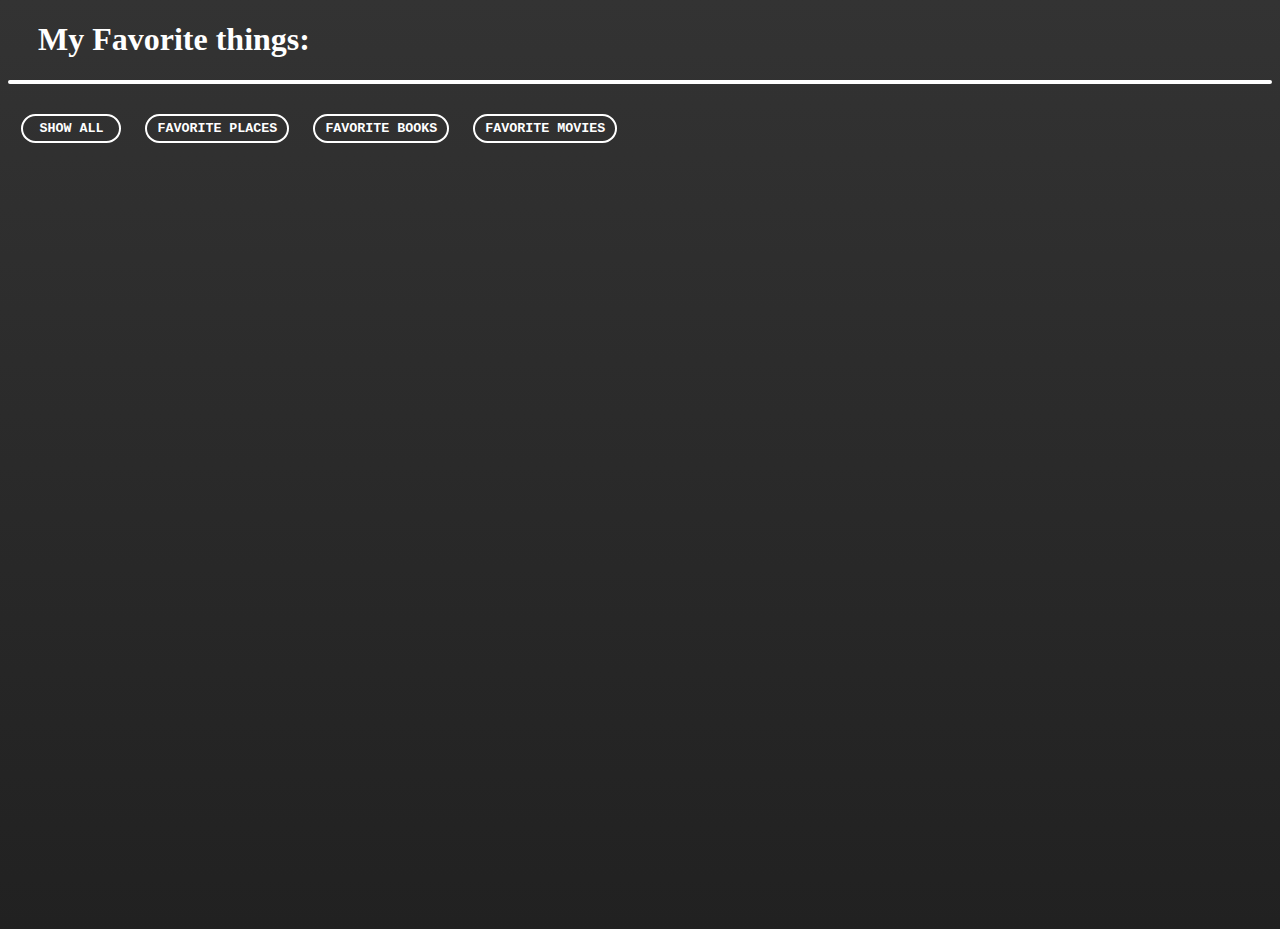
<file: index.html>
<!DOCTYPE html>
<html lang="en">
<head>
    <meta charset="UTF-8">
    <meta http-equiv="X-UA-Compatible" content="IE=edge">
    <meta name="viewport" content="width=device-width, initial-scale=1.0">
    <title>Document</title>
    <link rel="stylesheet" href="style.css">
    <script src="script.js"></script>
</head>
<body>
    <h1 id="main-header">My Favorite things:</h1>
    <hr id="hr-main">
    <div id="container">
        <a href="sa.html"><button class="button-main">Show All</button></a>
<a href="mfp.html"><button  class="button-main">Favorite Places</button></a>
<a href="mfb.html"><button  class="button-main">Favorite Books</button></a>
<a href="mfm.html"><button  class="button-main">Favorite Movies</button></a>
    </div>
    <div class="loader"></div>
</body>
</html>
</file>
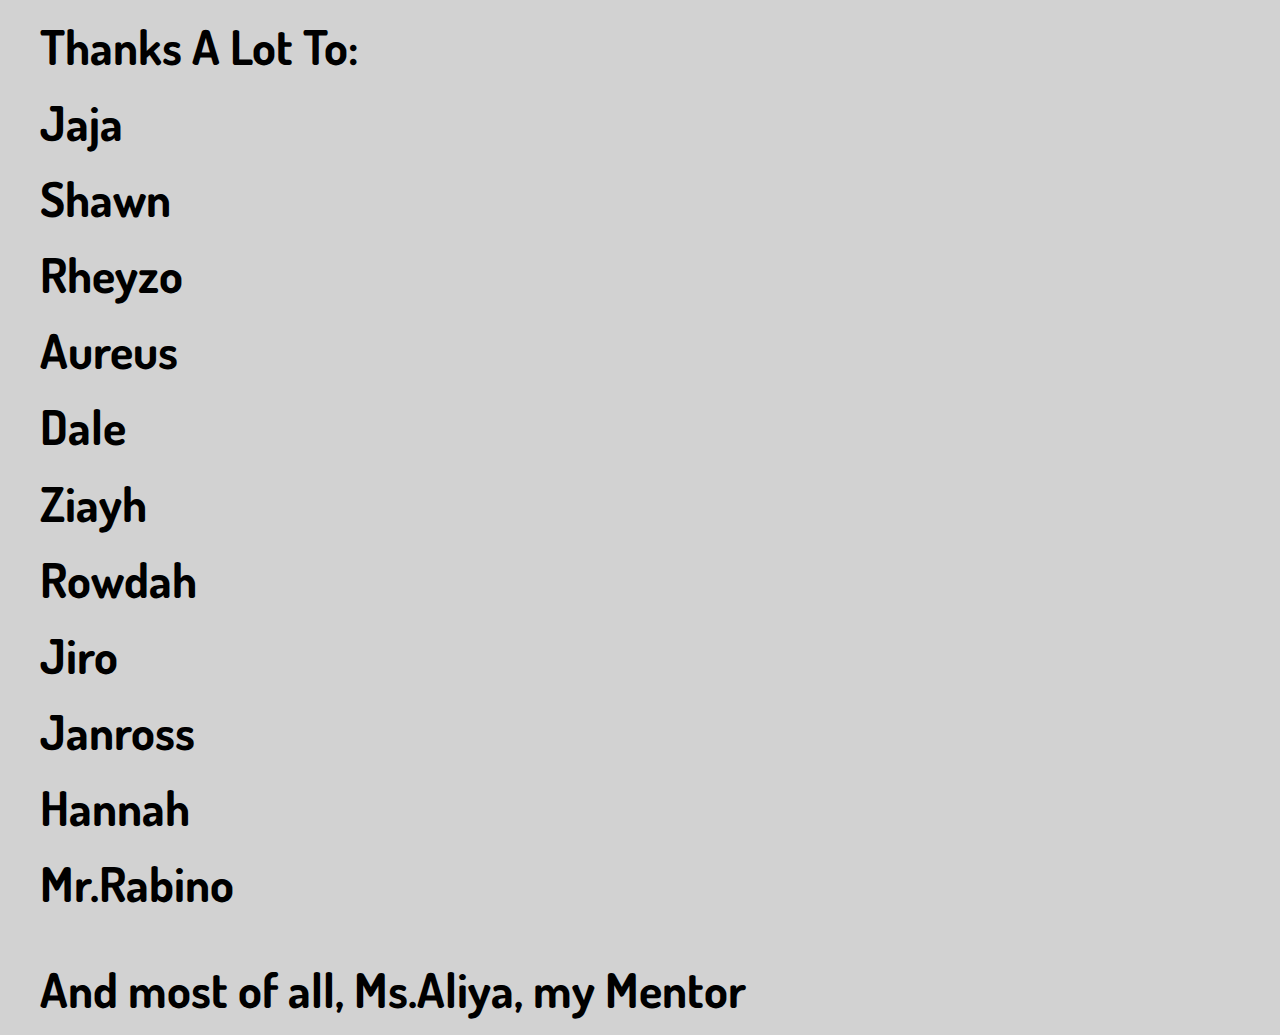
<file: credits.html>
<!DOCTYPE html>
<html lang="en">
<head>
    <meta charset="UTF-8">
    <meta http-equiv="X-UA-Compatible" content="IE=edge">
    <meta name="viewport" content="width=device-width, initial-scale=1.0">
    <title>Document</title>
    <link rel="stylesheet" href="style.css">
    <script src="script.js"></script>
</head>
<body>
    <div class="wrapper">
        
        <h1 ><a href="#" class="effect-underline">Thanks A Lot To:</a></h1>
        <h1 ><a href="#" class="effect-underline">Jaja</a></h1>
        <h1 ><a href="#" class="effect-underline">Shawn</a></h1>
        <h1 ><a href="#" class="effect-underline">Rheyzo</a></h1>
        <h1 ><a href="#" class="effect-underline">Aureus</a></h1>
        <h1 ><a href="#" class="effect-underline">Dale</a></h1>
        <h1 ><a href="#" class="effect-underline">Ziayh</a></h1>
        <h1 ><a href="#" class="effect-underline">Rowdah</a></h1>
        <h1 ><a href="#" class="effect-underline">Jiro</a></h1>
        <h1 ><a href="#" class="effect-underline">Janross</a></h1>
        <h1 ><a href="#" class="effect-underline">Hannah</a></h1>
        <h1 ><a href="#" class="effect-underline">Mr.Rabino</a></h1>
        <br>
        <h1 ><a href="#" class="effect-underline">And most of all, Ms.Aliya, my Mentor</a></h1>
        </div>
        <div class="loader"></div>
    <style>
        @import url(https://fonts.googleapis.com/css?family=Dosis:300,400);
        body{
	margin:0;
	padding:0;
	font-family:"arial",heletica,sans-serif;
	font-size:12px;
    background: #7775 url('https://i.pinimg.com/originals/23/d7/4e/23d74e06260d45a85d81e9a877a0c0f2.jpg') repeat 0 0;
	-webkit-animation: 10s linear 0s normal none infinite animate;
	-moz-animation: 10s linear 0s normal none infinite animate;
	-ms-animation: 10s linear 0s normal none infinite animate;
	-o-animation: 10s linear 0s normal none infinite animate;
	animation: 10s linear 0s normal none infinite animate;
 
}
 
@-webkit-keyframes animate {
	from {background-position:0 0;}
	to {background-position: 500px 0;}
}
 
@-moz-keyframes animate {
	from {background-position:0 0;}
	to {background-position: 500px 0;}
}
 
@-ms-keyframes animate {
	from {background-position:0 0;}
	to {background-position: 500px 0;}
}
 
@-o-keyframes animate {
	from {background-position:0 0;}
	to {background-position: 500px 0;}
}
 
@keyframes animate {
	from {background-position:0 0;}
	to {background-position: 500px 0;}
}

.wrapper {
  display: block;
  position: absolute;
 text-indent: 20px;
}
h1 a {
   color: black;
  font-size: 2em;
  text-decoration: none;
  display: inline-block;
  position: relative;
  font-family: 'Dosis', sans-serif;

}
a.effect-underline:after {
	content: '';
  position: absolute;
  left: 0px;
  display: inline-block;
  height: 1em;
  width: 100%;
  border-bottom: 1px solid;
  margin-top: 10px;
  opacity: 0;
	-webkit-transition: opacity 0.35s, -webkit-transform 0.35s;
	transition: opacity 0.35s, transform 0.35s;
	-webkit-transform: scale(0,1);
	transform: scale(0,1);
    border-radius: 5px;
}

a.effect-underline:hover:after {
  opacity: 1;
	-webkit-transform: scale(1);
	transform: scale(1);
}
    </style>
   
</body>
</html>
</file>
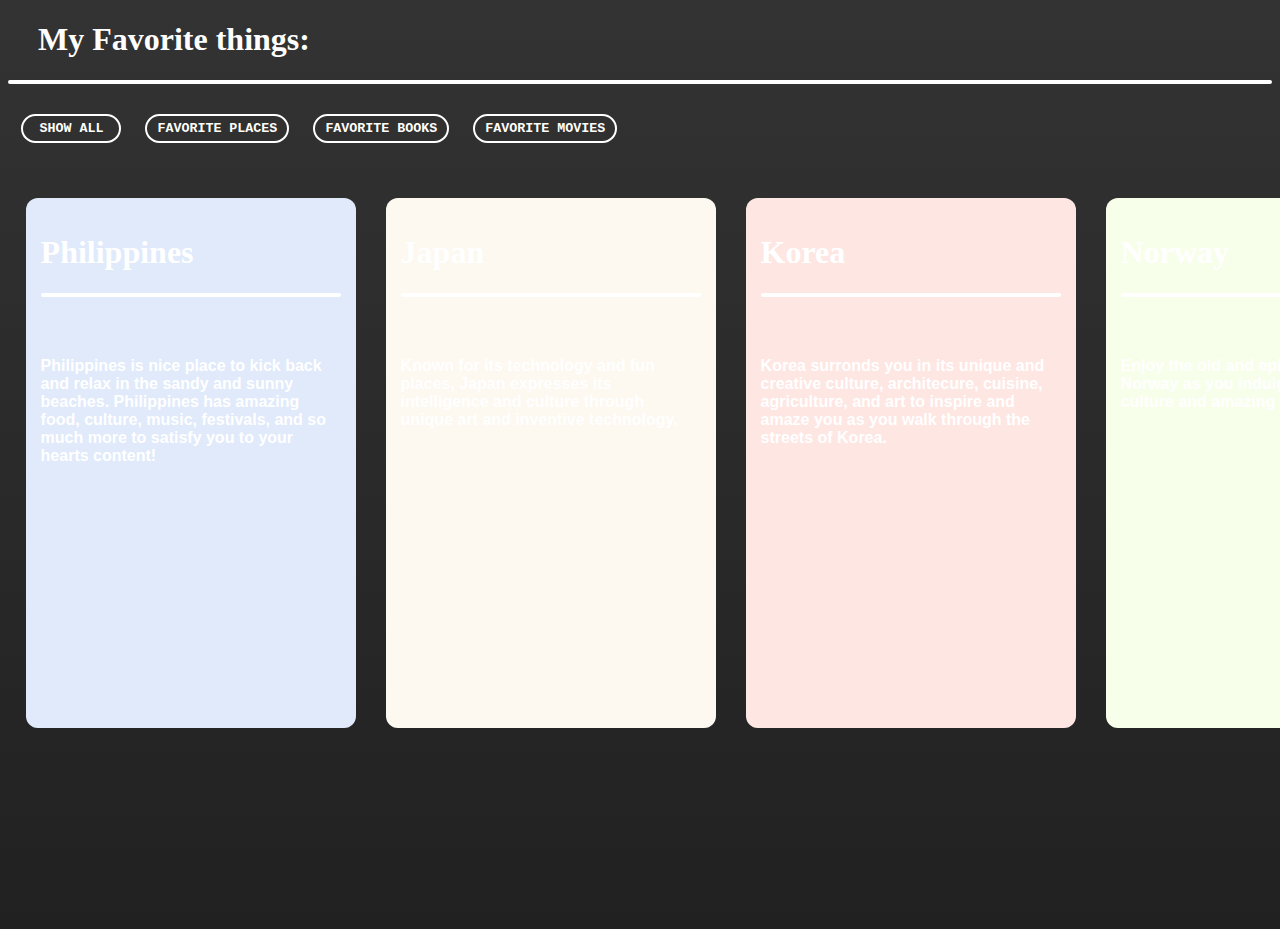
<file: mfp.html>
<!DOCTYPE html>
<html lang="en">
<head>
    <meta charset="UTF-8">
    <meta http-equiv="X-UA-Compatible" content="IE=edge">
    <meta name="viewport" content="width=device-width, initial-scale=1.0">
    <title>Document</title>
    <link rel="stylesheet" href="style.css">
    <script src="script.js"></script>
</head>
<body>
    <h1 id="main-header">My Favorite things:</h1>
  
    <hr id="hr-main">
    <div id="container">
        <a href="sa.html"><button class="button-main">Show All</button></a>
<a href="mfp.html"><button  class="button-main">Favorite Places</button></a>
<a href="mfb.html"><button  class="button-main">Favorite Books</button></a>
<a href="mfm.html"><button  class="button-main">Favorite Movies</button></a>
    </div>
    
    <div id="container-main">
        <div class="cb" id="cp1"><h1 class="title-cb">Philippines</h1><hr class="hr">
            <br>
            <br>
            <p class="p-main">Philippines is nice place to kick back and relax in the sandy and sunny beaches. Philippines has amazing food, culture, music, festivals, and so much more to satisfy you to your hearts content!</p>
        </div>     

        <div class="cb" id="cp2"><h1  class="title-cb">Japan</h1><hr class="hr">
            <br>
            <Br>
            <p class="p-main">Known for its technology and fun places, Japan expresses its intelligence and culture through unique art and inventive technology.</p>
        </div>

        <div class="cb" id="cp3"><h1 class="title-cb">Korea</h1>
            <hr class="hr">
            <br>
            <br>
            <p class="p-main">Korea surronds you in its unique and creative culture, architecure, cuisine, agriculture, and art to inspire and amaze you as you walk through the streets of Korea.</p></div>
        <div class="cb" id="cp4"><h1 class="title-cb">Norway</h1>
            <hr class="hr">
            <br>
            <br>
            <p class="p-main">Enjoy the old and epic history in Norway as you indulge yourself in its culture and amazing veiws</p></div>  
    </div>
    <div class="loader"></div>
</body>
</html>
</file>
<file: style.css>
body{
background: linear-gradient(to bottom, #333, #212121);
background-repeat: no-repeat;
height: 100vh;
}



#hr-main{
    border: 2px solid white;
    border-radius: 50px;
}

#main-header{
    font-family:verdana;
    text-indent: 30px;
    color: white;
}

#container{
    position: absolute;
    top: 11%;
    left:.5% ;
    display: inline-block;
    padding:5px ;
}

.button-main{
    background: none;
    padding: 5px 10px;
    font-family: monospace;
    min-width: 100px;
    border: 2px solid white;
    text-transform: uppercase;
    margin: 10px;
    cursor: pointer;
    transition: .5s ease-in-out;
    border-radius:20px ;
    font-weight: 100px;
    position: relative;
    color: white;
    font-weight: 900;
}

.button-main:hover{
    color: black ;
    background-color:white ;
    }

    #container-main{
        position: absolute;
        top: 22%;
        left: 2%;
        display: flex;
        flex-direction: row;
        gap:30px;
    }

    .cb{
background-color: white;
width: 300px;
height: 500px;
display: inline-block;
border-radius:12px ;
transition: transform 0.5s ease-in-out;
position: relative;
overflow:hidden ;
padding: 15px;
font-family: helvetica;
    }
    .cb_{
        background-color: white;
        width: 300px;
        height: 300px;
        display: inline-block;
        border-radius:12px ;
        transition: transform 0.5s ease-in-out;
        position: relative;
        overflow:hidden ;
        padding: 15px;
        font-family: helvetica;
        justify-content: center;
        display: flex;
            }
            .cb-1{
                width: 250px;
                height: 300px;
                display: inline-block;
                border-radius:12px ;
                transition: transform 0.5s ease-in-out;
                position: relative;
                overflow:hidden ;
                padding: 15px;
                font-family: helvetica;
                    }
                    .cb-2{
                        width: 250px;
                        height: 300px;
                        display: inline-block;
                        border-radius:12px ;
                        transition: transform 0.5s ease-in-out;
                        position: relative;
                        overflow:hidden ;
                        padding: 15px;
                        font-family: helvetica;
                            }
                            .cb-2-img{
                                width: 210px;
                                height: 260px;
                            }

    #cp1{
        background-image:url("https://i.natgeofe.com/n/8632bc0a-6c1c-4f6c-80da-7aeda6ec47c5/Archipelago%20Philippines_square.jpg");
       background-size: 600px;
       position: relative;
       isolation: isolate;
       opacity: 1   ;
    }
    #cp1::after{
        content: '';
        position:absolute;
        background-color: cornflowerblue;
        inset: 0;
        z-index:-2;
        opacity: .2;
    }
    
#cp2{
background-image:url("https://images.pexels.com/photos/402028/pexels-photo-402028.jpeg?cs=srgb&dl=pexels-belle-co-402028.jpg&fm=jpg");
background-position:-350px .1px;
background-size:800px;
position: relative;
isolation: isolate;
opacity: 1   ;
}
#cp2::after{
 content: '';
 position:absolute;
 background-color: wheat;
 inset: 0;
 z-index:-2;
 opacity: .2;
}

#cp3{
    background-image:url("https://a-static.besthdwallpaper.com/bukchon-hanok-vilage-in-seoul-south-korea-wallpaper-2560x2048-59088_33.jpg");
    background-position:-150px 550px;
    background-size:700px;
    position: relative;
    isolation: isolate;
    opacity: 1   ;
    }
    #cp3::after{
     content: '';
     position:absolute;
     background-color: salmon;
     inset: 0;
     z-index:-2;
     opacity: .2;
    }

    #cp4{
        background-image:url("https://cdn.wallpapersafari.com/47/85/ZRTrEf.jpg");
        background-position:-150px 2900px;
        background-size:800px;
        position: relative;
        isolation: isolate;
        opacity: 1   ;
        }
        #cp4::after{
         content: '';
         position:absolute;
         background-color: greenyellow;
         inset: 0;
         z-index:-2;
         opacity: .1;
        }

        #cp1_{
background: linear-gradient(
    to right,
     #fa7066 0%,
      #fa7066 50%,
      #c46b64 50%,
      #c46b64 100%);
      
      
        }

        #cp2_{
            background: linear-gradient(
                to right,
                #60a8db 0%,
                #60a8db 50%,
                #4881a8 50%,
                #4881a8 100%);
          
        }

        #cp3_{
            background: linear-gradient(
                to right,
                #60db77 0%,
                #60db77 50%,
                #48a853 50%,
                #48a853 100%);
           
        }

        #cp4_{
            background: linear-gradient(
                to right,
                #dbd760 0%,
                #dbd760 50%,
                #a2a848 50%,
                #a2a848 100%);
              
        }
        
                   

       

       

       

        #cb-1-1{
            background-color: #15394f;
        }
        #cb-1-2{
            background-color: #e6dfba;
        }
        #cb-1-3{
            background-color: wheat;
        }

    .cb:hover{
        transform: scale(1.1);
    }
    .cb_:hover{
        transform: scale(1.1);
    }
    .cb-1:hover{
        transform: scale(1.1);
    }
    .cb-2:hover{
        transform: scale(1.1);
    }
    
    body{
        background-color: whitesmoke;
    }
    #i-cp{
        width:600px ;
        height:600px ;
        z-index: -1;
    }
    .title-cb{
        font-family: verdana;
        color:white;
        opacity: 1;
    }
    .p-main{
        font-family: helvetica;
        color:white ;
        font-weight: bold;
        opacity: 1;
    }
    .hr{
border: 2px solid white;   
border-radius: 50px;     
    }
    .img-mfb{
        width:210px;
        height: 260px;
        border-radius: 12px;
       margin-left: 20px;
    }
    .img-mfm{
        width:210px;
        height: 260px;
        border-radius: 12px;
       margin-left: 20px;
    }
    .mfb-div{
        background-color: white;
        width: 300px;
        height: 300px;
        display: inline-block;
        border-radius:12px ;
        transition: transform 0.5s ease-in-out;
        position: relative;
        overflow:hidden ;
        padding: 15px;
        font-family: helvetica;
        justify-content: center;
        display: flex;
    }
    .mfb-div:hover{
        transform: scale(1.1);
    }

    .img-mfb{
        font-family: arial;
    }
    .mfb-textmain{
        color:white;
        font-size: 20px;
        text-align: center;
    }
    .mfm-textmain{
        color:white;
        font-size: 20px;
        text-align: center;
    }
.icon-main{
    align-self: center;
}

#icon-1{
transition: transform 0.5s ease-in-out;
cursor: pointer;
}
#icon-1:hover{
    transform: scale(1.1);
    }
    #icon-1::before,
#icon-1::after {
  --scale: 0;
  --arrow-size: 10px;
  --tooltip-color: #333;

  position: absolute;
  top: -.25rem;
  left: 50%;
  transform: translateX(-50%) translateY(var(--translate-y, 0)) scale(var(--scale));
  transition: 150ms transform;
  transform-origin: bottom center;
}

#icon-1::before {
  --translate-y: calc(-100% - var(--arrow-size));

  content: attr(data-tooltip);
  color: white;
  padding: .5rem;
  border-radius: .3rem;
  text-align: center;
  width: max-content;
  max-width: 100%;
  background: var(--tooltip-color);
}

#icon-1:hover::before,
#icon-1:hover::after {
  --scale: 1;
}
#icon-1::after {
    --translate-y: calc(-1 * var(--arrow-size));
  
    content: '';
    border: var(--arrow-size) solid transparent;
    border-top-color: var(--tooltip-color);
    transform-origin: top center;
  }


#icon-2{
    transition: transform 0.5s ease-in-out;
    cursor: pointer;
}
#icon-2:hover{
    transform: scale(1.1);
    }
    #icon-2::before,
    #icon-2::after {
      --scale: 0;
      --arrow-size: 10px;
      --tooltip-color: #333;
    
      position: absolute;
      top: -.25rem;
      left: 50%;
      transform: translateX(-50%) translateY(var(--translate-y, 0)) scale(var(--scale));
      transition: 150ms transform;
      transform-origin: bottom center;
    }
    
    #icon-2::before {
      --translate-y: calc(-100% - var(--arrow-size));
    
      content: attr(data-tooltip);
      color: white;
      padding: .5rem;
      border-radius: .3rem;
      text-align: center;
      width: max-content;
      max-width: 100%;
      background: var(--tooltip-color);
    }
    
    #icon-2:hover::before,
    #icon-2:hover::after {
      --scale: 1;
    }
    #icon-2::after {
        --translate-y: calc(-1 * var(--arrow-size));
      
        content: '';
        border: var(--arrow-size) solid transparent;
        border-top-color: var(--tooltip-color);
        transform-origin: top center;
      }

#icon-3{
    transition: transform 0.5s ease-in-out;
    cursor: pointer;
}
#icon-3:hover{
    transform: scale(1.1);
    }
    #icon-3::before,
    #icon-3::after {
      --scale: 0;
      --arrow-size: 10px;
      --tooltip-color: #333;
    
      position: absolute;
      top: -.25rem;
      left: 50%;
      transform: translateX(-50%) translateY(var(--translate-y, 0)) scale(var(--scale));
      transition: 150ms transform;
      transform-origin: bottom center;
    }
    
    #icon-3::before {
      --translate-y: calc(-100% - var(--arrow-size));
    
      content: attr(data-tooltip);
      color: white;
      padding: .5rem;
      border-radius: .3rem;
      text-align: center;
      width: max-content;
      max-width: 100%;
      background: var(--tooltip-color);
    }
    
    #icon-3:hover::before,
    #icon-3:hover::after {
      --scale: 1;
    }
    #icon-3::after {
        --translate-y: calc(-1 * var(--arrow-size));
      
        content: '';
        border: var(--arrow-size) solid transparent;
        border-top-color: var(--tooltip-color);
        transform-origin: top center;
      }

#icon-4{
    transition: transform 0.5s ease-in-out; 
    cursor: pointer;
}
#icon-4:hover{
    transform: scale(1.1);
    }
    #icon-4::before,
    #icon-4::after {
      --scale: 0;
      --arrow-size: 10px;
      --tooltip-color: #333;
    
      position: absolute;
      top: -.25rem;
      left: 50%;
      transform: translateX(-50%) translateY(var(--translate-y, 0)) scale(var(--scale));
      transition: 150ms transform;
      transform-origin: bottom center;
    }
    
    #icon-4::before {
      --translate-y: calc(-100% - var(--arrow-size));
    
      content: attr(data-tooltip);
      color: white;
      padding: .5rem;
      border-radius: .3rem;
      text-align: center;
      width: max-content;
      max-width: 100%;
      background: var(--tooltip-color);
    }
    
    #icon-4:hover::before,
    #icon-4:hover::after {
      --scale: 1;
    }
    #icon-4::after {
        --translate-y: calc(-1 * var(--arrow-size));
      
        content: '';
        border: var(--arrow-size) solid transparent;
        border-top-color: var(--tooltip-color);
        transform-origin: top center;
      }
      
   ::-webkit-scrollbar{
    width: 10px;
   }
   ::-webkit-scrollbar-track{
    border-radius: 5px;
    background-color: transparent;
   }
   ::-webkit-scrollbar-thumb{
    border-radius:5px ;
    background-color: #777;
   }

   .loader {
    position: fixed;
    top: 0;
    left: 0;
    width: 100vw;
    height: 100vh;
    display: flex;
    align-items: center;
    justify-content: center;
    background: #333333;
    transition: opacity 0.75s, visibility 0.75s;
  }
  
  .loader--hidden {
    opacity: 0;
    visibility: hidden;
  }
  
  .loader::after {
    content: "";
    width: 75px;
    height: 75px;
    border: 15px solid #dddddd;
    border-top-color: #7775;
    border-radius: 50%;
    animation: loading 0.75s ease infinite;
  }
  
  @keyframes loading {
    from {
      transform: rotate(0turn);
    }
    to {
      transform: rotate(1turn);
    }
  }
</file>
